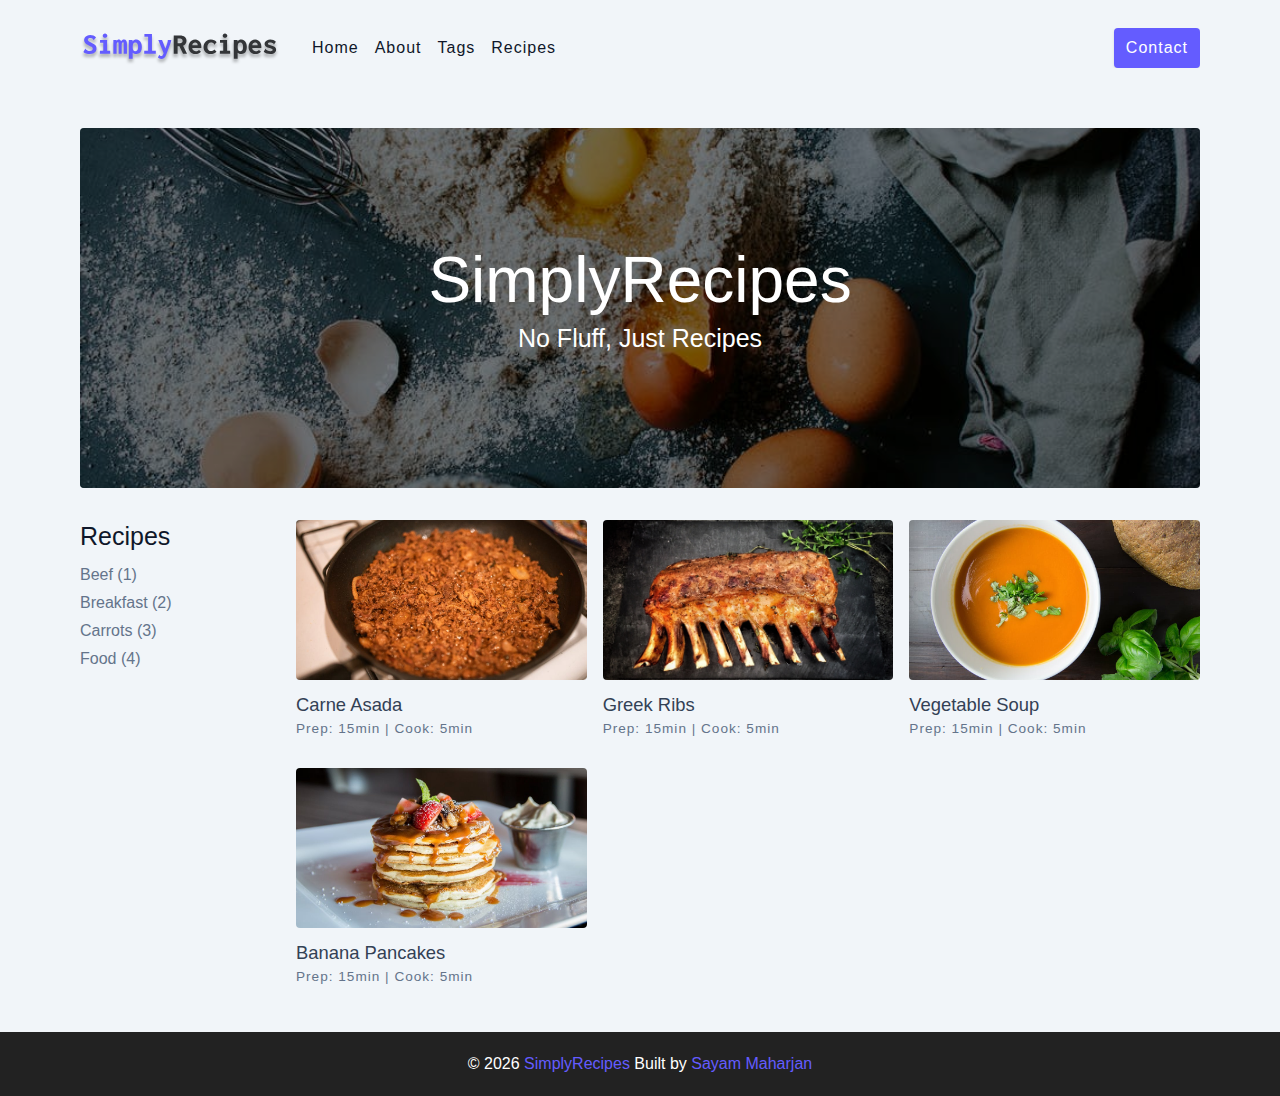
<file: index.html>
<!DOCTYPE html>
<html lang="en">
  <head>
    <meta charset="UTF-8" />
    <meta http-equiv="X-UA-Compatible" content="IE=edge" />
    <meta name="viewport" content="width=device-width, initial-scale=1.0" />
    <title>Simply Recipes || Starter</title>
    <!-- favicon -->
    <link rel="shortcut icon" href="./assets/favicon.ico" type="image/x-icon" />
    <!-- normalize -->
    <link rel="stylesheet" href="./css/normalize.css" />
    <!-- font-awesome -->
    <link
      rel="stylesheet"
      href="https://cdnjs.cloudflare.com/ajax/libs/font-awesome/5.14.0/css/all.min.css"
    />
    <!-- main css -->
    <link rel="stylesheet" href="./css/main.css" />
  </head>
  <body>
    <!-- navbar -->
    <nav class="navbar">
      <div class="nav-center">
        <!-- nav header -->
        <div class="nav-header">
          <a href="index.html" class="nav-logo">
            <img src="./images/logo.svg" alt="Simply Recipes logo" />
          </a>
          <button type="button" class="btn nav-btn">
            <i class="fas fa-align-justify"></i>
          </button>
        </div>
        <!-- end of nav header -->
        <!-- nav links -->
        <div class="nav-links">
          <a href="index.html" class="nav-link">Home</a>
          <a href="about.html" class="nav-link">About</a>
          <a href="tags.html" class="nav-link">Tags</a>
          <a href="recipes.html" class="nav-link">Recipes</a>
          <div class="nav-link contact-link">
            <a href="contact.html" class="btn">Contact</a>
          </div>
        </div>
        <!-- ene of nav links -->
      </div>
    </nav>
    <!-- end of navbar -->
    <!-- main -->
    <main class="page">
      <!-- header -->
      <header class="hero">
        <div class="hero-container">
          <div class="hero-text">
            <h1>SimplyRecipes</h1>
            <h4>No fluff, just recipes</h4>
          </div>
        </div>
      </header>
      <!-- end of header -->
      <!-- recipes container -->
      <section class="recipes-container">
        <!-- tags container -->
        <div class="tags-container">
          <h4>Recipes</h4>
          <div class="tags-list">
            <a href="tag-template.html">Beef (1)</a>
            <a href="tag-template.html">Breakfast (2)</a>
            <a href="tag-template.html">Carrots (3)</a>
            <a href="tag-template.html">Food (4)</a>
          </div>
        </div>
        <!-- end of tags container -->
        <!-- recipes card -->
        <div class="recipes-card">
          <!-- single recipe -->
          <a href="single-recipe.html" class="recipe">
            <img
              src="./images/items/item-1.jpeg"
              alt="Carne asada"
              class="img recipe-img"
            />
            <h5>Carne asada</h5>
            <p>Prep: 15min | Cook: 5min</p>
          </a>
          <!-- end of single recipe -->
          <!-- single recipe -->
          <a href="single-recipe.html" class="recipe">
            <img
              src="./images/items/item-2.jpeg"
              alt="Greek ribs"
              class="img recipe-img"
            />
            <h5>Greek ribs</h5>
            <p>Prep: 15min | Cook: 5min</p>
          </a>
          <!-- end of single recipe -->
          <!-- single recipe -->
          <a href="single-recipe.html" class="recipe">
            <img
              src="./images/items/item-3.jpeg"
              alt="Vegetable soup"
              class="img recipe-img"
            />
            <h5>Vegetable soup</h5>
            <p>Prep: 15min | Cook: 5min</p>
          </a>
          <!-- end of single recipe -->
          <!-- single recipe -->
          <a href="single-recipe.html" class="recipe">
            <img
              src="./images/items/item-4.jpeg"
              alt="Banana pancakes"
              class="img recipe-img"
            />
            <h5>Banana pancakes</h5>
            <p>Prep: 15min | Cook: 5min</p>
          </a>
          <!-- end of single recipe -->
        </div>
        <!-- end of recipes card -->
      </section>
      <!-- end of recipes container -->
    </main>
    <!-- end of main -->
    <!-- footer -->
    <footer class="page-footer">
      <p>
        &copy; <span id="date">2024</span>
        <span class="footer-logo">SimplyRecipes</span>
        Built by <a href="#">Sayam Maharjan</a>
      </p>
    </footer>
    <!-- end of footer -->
    <!-- javascript -->
    <script>
      // navbar toggle
      const navBtn = document.querySelector(".nav-btn");
      const navLinks = document.querySelector(".nav-links");

      navBtn.addEventListener("click", () => {
        navLinks.classList.toggle("show-links");
      });
      // end of navbar toggle

      // copyright date
      const date = document.getElementById("date");
      date.textContent = new Date().getFullYear();
      // end of copyright date
    </script>
    <!-- end of javascript -->
  </body>
</html>
</file>
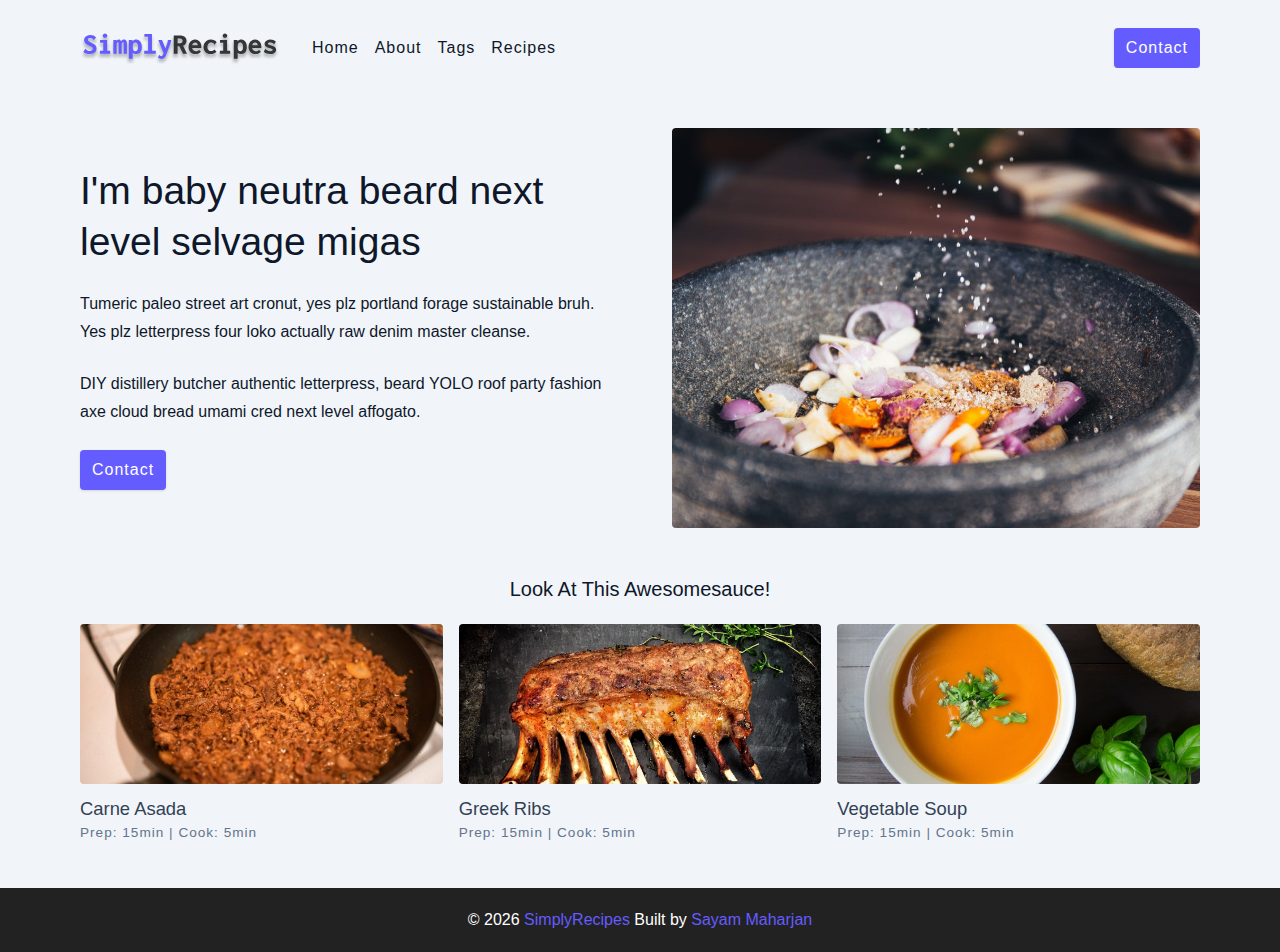
<file: about.html>
<!DOCTYPE html>
<html lang="en">
  <head>
    <meta charset="UTF-8" />
    <meta http-equiv="X-UA-Compatible" content="IE=edge" />
    <meta name="viewport" content="width=device-width, initial-scale=1.0" />
    <title>Simply Recipes || About</title>
    <!-- favicon -->
    <link rel="shortcut icon" href="./assets/favicon.ico" type="image/x-icon" />
    <!-- normalize -->
    <link rel="stylesheet" href="./css/normalize.css" />
    <!-- font-awesome -->
    <link
      rel="stylesheet"
      href="https://cdnjs.cloudflare.com/ajax/libs/font-awesome/5.14.0/css/all.min.css"
    />
    <!-- main css -->
    <link rel="stylesheet" href="./css/main.css" />
  </head>
  <body>
    <!-- navbar -->
    <nav class="navbar">
      <div class="nav-center">
        <!-- nav header -->
        <div class="nav-header">
          <a href="index.html" class="nav-logo">
            <img src="./images/logo.svg" alt="Simply Recipes logo" />
          </a>
          <button type="button" class="btn nav-btn">
            <i class="fas fa-align-justify"></i>
          </button>
        </div>
        <!-- end of nav header -->
        <!-- nav links -->
        <div class="nav-links">
          <a href="index.html" class="nav-link">Home</a>
          <a href="about.html" class="nav-link">About</a>
          <a href="tags.html" class="nav-link">Tags</a>
          <a href="recipes.html" class="nav-link">Recipes</a>
          <div class="nav-link contact-link">
            <a href="contact.html" class="btn">Contact</a>
          </div>
        </div>
        <!-- ene of nav links -->
      </div>
    </nav>
    <!-- end of navbar -->
    <!-- main -->
    <main class="page">
      <section class="about-page">
        <article>
          <h2>I'm baby neutra beard next level selvage migas</h2>
          <p>
            Tumeric paleo street art cronut, yes plz portland forage sustainable
            bruh. Yes plz letterpress four loko actually raw denim master
            cleanse.
          </p>
          <p>
            DIY distillery butcher authentic letterpress, beard YOLO roof party
            fashion axe cloud bread umami cred next level affogato.
          </p>
          <a href="contact.html" class="btn">Contact</a>
        </article>
        <img
          src="./images/about.jpeg"
          alt="A hand sprinkling salt over food"
          class="img about-img"
        />
      </section>
      <section class="featured-recipes">
        <h5 class="featured-title">Look at this awesomesauce!</h5>
        <!-- recipes card -->
        <div class="recipes-card">
          <!-- single recipe -->
          <a href="single-recipe.html" class="recipe">
            <img
              src="./images/items/item-1.jpeg"
              alt="Carne asada"
              class="img recipe-img"
            />
            <h5>Carne asada</h5>
            <p>Prep: 15min | Cook: 5min</p>
          </a>
          <!-- end of single recipe -->
          <!-- single recipe -->
          <a href="single-recipe.html" class="recipe">
            <img
              src="./images/items/item-2.jpeg"
              alt="Greek ribs"
              class="img recipe-img"
            />
            <h5>Greek ribs</h5>
            <p>Prep: 15min | Cook: 5min</p>
          </a>
          <!-- end of single recipe -->
          <!-- single recipe -->
          <a href="single-recipe.html" class="recipe">
            <img
              src="./images/items/item-3.jpeg"
              alt="Vegetable soup"
              class="img recipe-img"
            />
            <h5>Vegetable soup</h5>
            <p>Prep: 15min | Cook: 5min</p>
          </a>
          <!-- end of single recipe -->
        </div>
        <!-- end of recipes card -->
      </section>
    </main>
    <!-- end of main -->
    <!-- footer -->
    <footer class="page-footer">
      <p>
        &copy; <span id="date">2024</span>
        <span class="footer-logo">SimplyRecipes</span>
        Built by <a href="#">Sayam Maharjan</a>
      </p>
    </footer>
    <!-- end of footer -->
    <!-- javascript -->
    <script>
      // navbar toggle
      const navBtn = document.querySelector(".nav-btn");
      const navLinks = document.querySelector(".nav-links");

      navBtn.addEventListener("click", () => {
        navLinks.classList.toggle("show-links");
      });
      // end of navbar toggle

      // copyright date
      const date = document.getElementById("date");
      date.textContent = new Date().getFullYear();
      // end of copyright date
    </script>
    <!-- end of javascript -->
  </body>
</html>
</file>
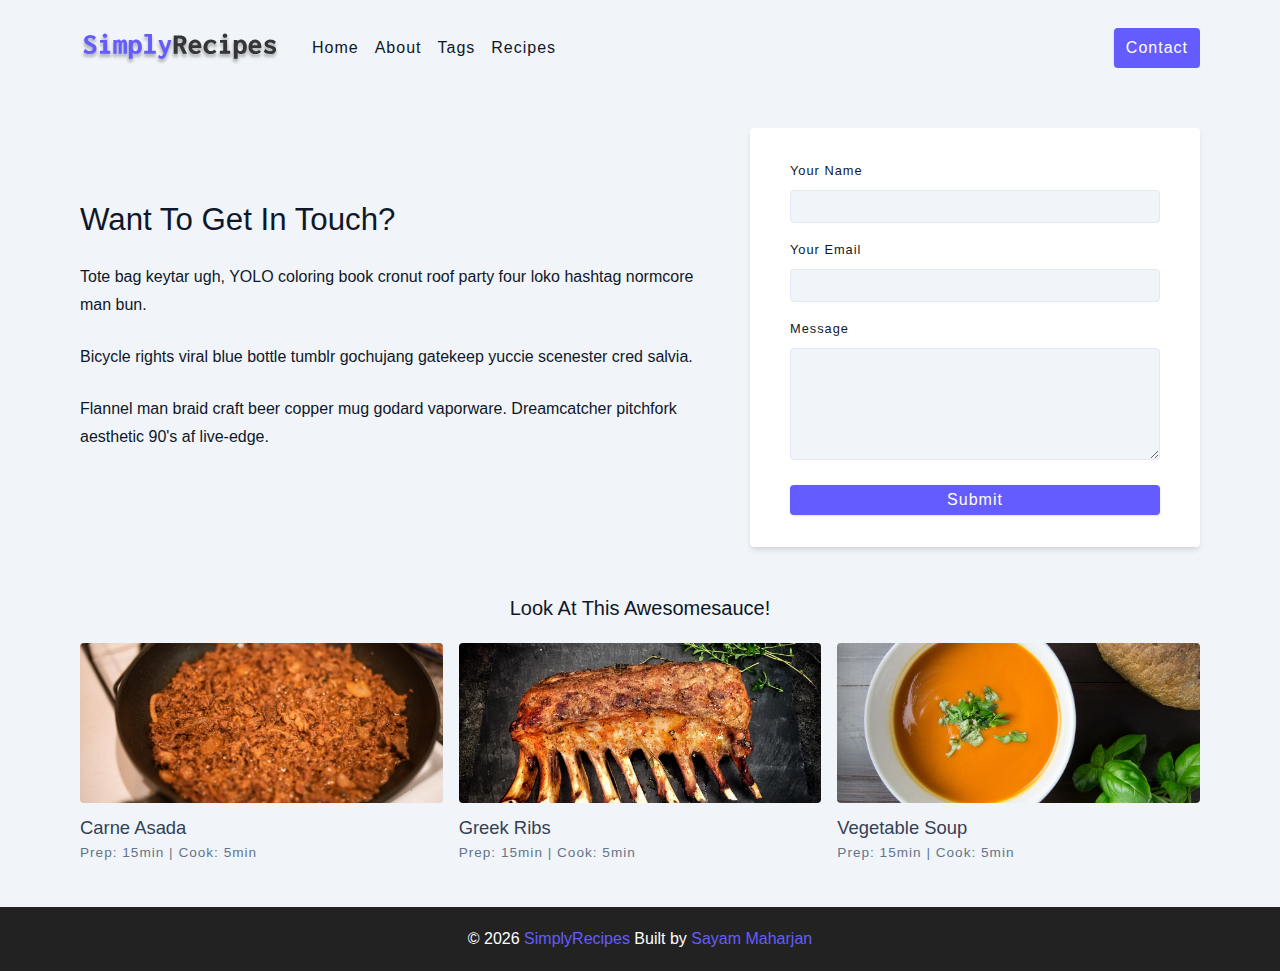
<file: contact.html>
<!DOCTYPE html>
<html lang="en">
  <head>
    <meta charset="UTF-8" />
    <meta http-equiv="X-UA-Compatible" content="IE=edge" />
    <meta name="viewport" content="width=device-width, initial-scale=1.0" />
    <title>Simply Recipes || Contact</title>
    <!-- favicon -->
    <link rel="shortcut icon" href="./assets/favicon.ico" type="image/x-icon" />
    <!-- normalize -->
    <link rel="stylesheet" href="./css/normalize.css" />
    <!-- font-awesome -->
    <link
      rel="stylesheet"
      href="https://cdnjs.cloudflare.com/ajax/libs/font-awesome/5.14.0/css/all.min.css"
    />
    <!-- main css -->
    <link rel="stylesheet" href="./css/main.css" />
  </head>
  <body>
    <!-- navbar -->
    <nav class="navbar">
      <div class="nav-center">
        <!-- nav header -->
        <div class="nav-header">
          <a href="index.html" class="nav-logo">
            <img src="./images/logo.svg" alt="Simply Recipes logo" />
          </a>
          <button type="button" class="btn nav-btn">
            <i class="fas fa-align-justify"></i>
          </button>
        </div>
        <!-- end of nav header -->
        <!-- nav links -->
        <div class="nav-links">
          <a href="index.html" class="nav-link">Home</a>
          <a href="about.html" class="nav-link">About</a>
          <a href="tags.html" class="nav-link">Tags</a>
          <a href="recipes.html" class="nav-link">Recipes</a>
          <div class="nav-link contact-link">
            <a href="contact.html" class="btn">Contact</a>
          </div>
        </div>
        <!-- ene of nav links -->
      </div>
    </nav>
    <!-- end of navbar -->
    <!-- main -->
    <main class="page">
      <section class="contact-container">
        <article class="contact-info">
          <h3>Want to get in touch?</h3>
          <p>
            Tote bag keytar ugh, YOLO coloring book cronut roof party four loko
            hashtag normcore man bun.
          </p>
          <p>
            Bicycle rights viral blue bottle tumblr gochujang gatekeep yuccie
            scenester cred salvia.
          </p>
          <p>
            Flannel man braid craft beer copper mug godard vaporware.
            Dreamcatcher pitchfork aesthetic 90's af live-edge.
          </p>
        </article>
        <article>
          <form class="form contact-form">
            <!-- single form row -->
            <div class="form-row">
              <label for="name" class="form-label">Your name</label>
              <input type="text" name="name" id="name" class="form-input" />
            </div>
            <!-- end of single form row -->
            <!-- single form row -->
            <div class="form-row">
              <label for="email" class="form-label">Your email</label>
              <input type="email" name="email" id="email" class="form-input" />
            </div>
            <!-- end of single form row -->
            <!-- single form row -->
            <div class="form-row">
              <label for="message" class="form-label">Message</label>
              <textarea
                name="message"
                id="message"
                class="form-textarea"
              ></textarea>
            </div>
            <!-- end of single form row -->
            <button type="submit" class="btn btn-form">Submit</button>
          </form>
        </article>
      </section>
      <section class="featured-recipes">
        <h5 class="featured-title">Look at this awesomesauce!</h5>
        <!-- recipes card -->
        <div class="recipes-card">
          <!-- single recipe -->
          <a href="single-recipe.html" class="recipe">
            <img
              src="./images/items/item-1.jpeg"
              alt="Carne asada"
              class="img recipe-img"
            />
            <h5>Carne asada</h5>
            <p>Prep: 15min | Cook: 5min</p>
          </a>
          <!-- end of single recipe -->
          <!-- single recipe -->
          <a href="single-recipe.html" class="recipe">
            <img
              src="./images/items/item-2.jpeg"
              alt="Greek ribs"
              class="img recipe-img"
            />
            <h5>Greek ribs</h5>
            <p>Prep: 15min | Cook: 5min</p>
          </a>
          <!-- end of single recipe -->
          <!-- single recipe -->
          <a href="single-recipe.html" class="recipe">
            <img
              src="./images/items/item-3.jpeg"
              alt="Vegetable soup"
              class="img recipe-img"
            />
            <h5>Vegetable soup</h5>
            <p>Prep: 15min | Cook: 5min</p>
          </a>
          <!-- end of single recipe -->
        </div>
        <!-- end of recipes card -->
      </section>
    </main>
    <!-- end of main -->
    <!-- footer -->
    <footer class="page-footer">
      <p>
        &copy; <span id="date">2024</span>
        <span class="footer-logo">SimplyRecipes</span>
        Built by <a href="#">Sayam Maharjan</a>
      </p>
    </footer>
    <!-- end of footer -->
    <!-- javascript -->
    <script>
      // navbar toggle
      const navBtn = document.querySelector(".nav-btn");
      const navLinks = document.querySelector(".nav-links");

      navBtn.addEventListener("click", () => {
        navLinks.classList.toggle("show-links");
      });
      // end of navbar toggle

      // copyright date
      const date = document.getElementById("date");
      date.textContent = new Date().getFullYear();
      // end of copyright date
    </script>
    <!-- end of javascript -->
  </body>
</html>
</file>
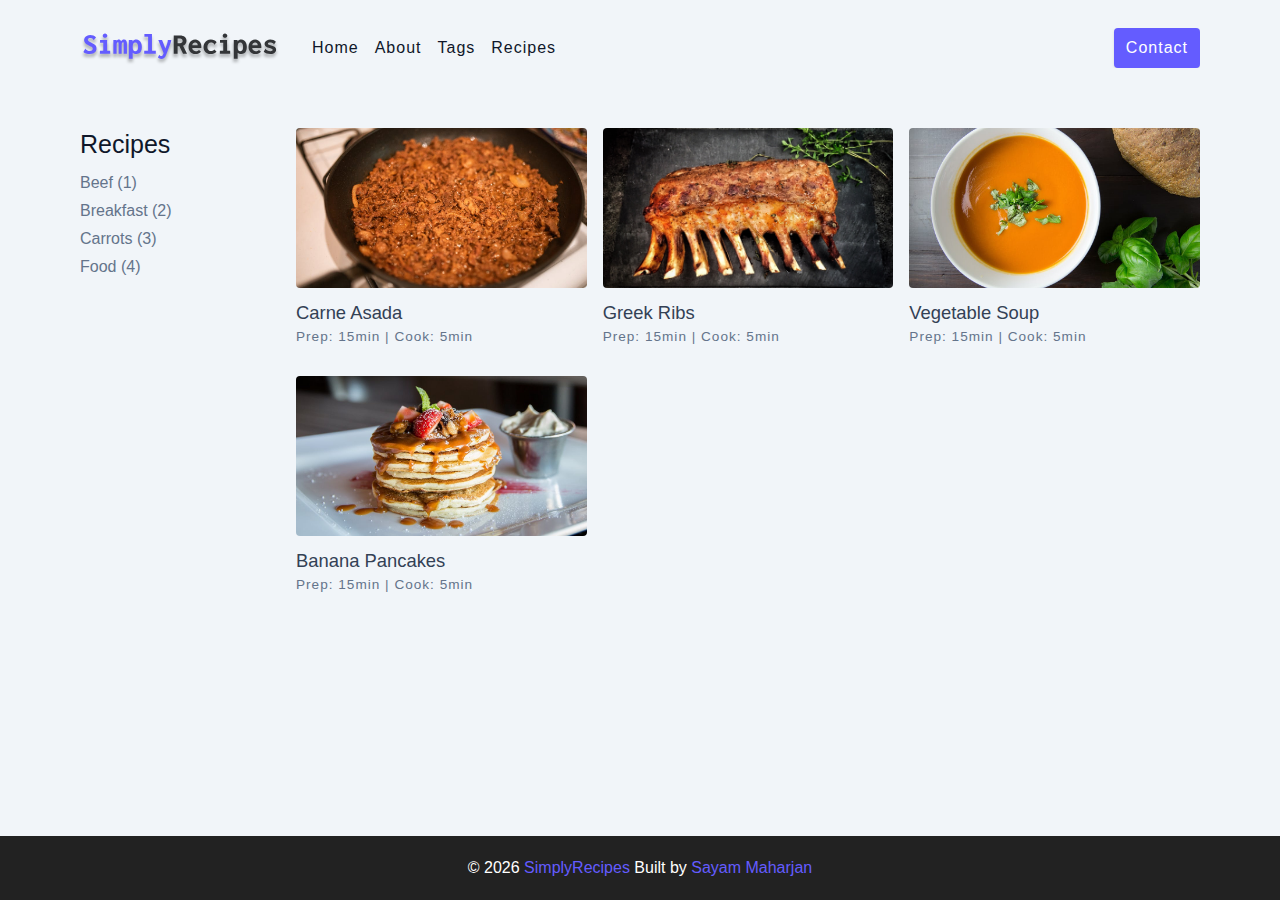
<file: recipes.html>
<!DOCTYPE html>
<html lang="en">
  <head>
    <meta charset="UTF-8" />
    <meta http-equiv="X-UA-Compatible" content="IE=edge" />
    <meta name="viewport" content="width=device-width, initial-scale=1.0" />
    <title>Simply Recipes || Recipes</title>
    <!-- favicon -->
    <link rel="shortcut icon" href="./assets/favicon.ico" type="image/x-icon" />
    <!-- normalize -->
    <link rel="stylesheet" href="./css/normalize.css" />
    <!-- font-awesome -->
    <link
      rel="stylesheet"
      href="https://cdnjs.cloudflare.com/ajax/libs/font-awesome/5.14.0/css/all.min.css"
    />
    <!-- main css -->
    <link rel="stylesheet" href="./css/main.css" />
  </head>
  <body>
    <!-- navbar -->
    <nav class="navbar">
      <div class="nav-center">
        <!-- nav header -->
        <div class="nav-header">
          <a href="index.html" class="nav-logo">
            <img src="./images/logo.svg" alt="Simply Recipes logo" />
          </a>
          <button type="button" class="btn nav-btn">
            <i class="fas fa-align-justify"></i>
          </button>
        </div>
        <!-- end of nav header -->
        <!-- nav links -->
        <div class="nav-links">
          <a href="index.html" class="nav-link">Home</a>
          <a href="about.html" class="nav-link">About</a>
          <a href="tags.html" class="nav-link">Tags</a>
          <a href="recipes.html" class="nav-link">Recipes</a>
          <div class="nav-link contact-link">
            <a href="contact.html" class="btn">Contact</a>
          </div>
        </div>
        <!-- ene of nav links -->
      </div>
    </nav>
    <!-- end of navbar -->
    <!-- main -->
    <main class="page">
      <section class="recipes-container">
        <!-- tags container -->
        <div class="tags-container">
          <h4>Recipes</h4>
          <div class="tags-list">
            <a href="tag-template.html">Beef (1)</a>
            <a href="tag-template.html">Breakfast (2)</a>
            <a href="tag-template.html">Carrots (3)</a>
            <a href="tag-template.html">Food (4)</a>
          </div>
        </div>
        <!-- end of tags container -->
        <!-- recipes card -->
        <div class="recipes-card">
          <!-- single recipe -->
          <a href="single-recipe.html" class="recipe">
            <img
              src="./images/items/item-1.jpeg"
              alt="Carne asada"
              class="img recipe-img"
            />
            <h5>Carne asada</h5>
            <p>Prep: 15min | Cook: 5min</p>
          </a>
          <!-- end of single recipe -->
          <!-- single recipe -->
          <a href="single-recipe.html" class="recipe">
            <img
              src="./images/items/item-2.jpeg"
              alt="Greek ribs"
              class="img recipe-img"
            />
            <h5>Greek ribs</h5>
            <p>Prep: 15min | Cook: 5min</p>
          </a>
          <!-- end of single recipe -->
          <!-- single recipe -->
          <a href="single-recipe.html" class="recipe">
            <img
              src="./images/items/item-3.jpeg"
              alt="Vegetable soup"
              class="img recipe-img"
            />
            <h5>Vegetable soup</h5>
            <p>Prep: 15min | Cook: 5min</p>
          </a>
          <!-- end of single recipe -->
          <!-- single recipe -->
          <a href="single-recipe.html" class="recipe">
            <img
              src="./images/items/item-4.jpeg"
              alt="Banana pancakes"
              class="img recipe-img"
            />
            <h5>Banana pancakes</h5>
            <p>Prep: 15min | Cook: 5min</p>
          </a>
          <!-- end of single recipe -->
        </div>
        <!-- end of recipes card -->
      </section>
      <!-- end of recipes container -->
    </main>
    <!-- end of main -->
    <!-- footer -->
    <footer class="page-footer">
      <p>
        &copy; <span id="date">2024</span>
        <span class="footer-logo">SimplyRecipes</span>
        Built by <a href="#">Sayam Maharjan</a>
      </p>
    </footer>
    <!-- end of footer -->
    <!-- javascript -->
    <script>
      // navbar toggle
      const navBtn = document.querySelector(".nav-btn");
      const navLinks = document.querySelector(".nav-links");

      navBtn.addEventListener("click", () => {
        navLinks.classList.toggle("show-links");
      });
      // end of navbar toggle

      // copyright date
      const date = document.getElementById("date");
      date.textContent = new Date().getFullYear();
      // end of copyright date
    </script>
    <!-- end of javascript -->
  </body>
</html>
</file>
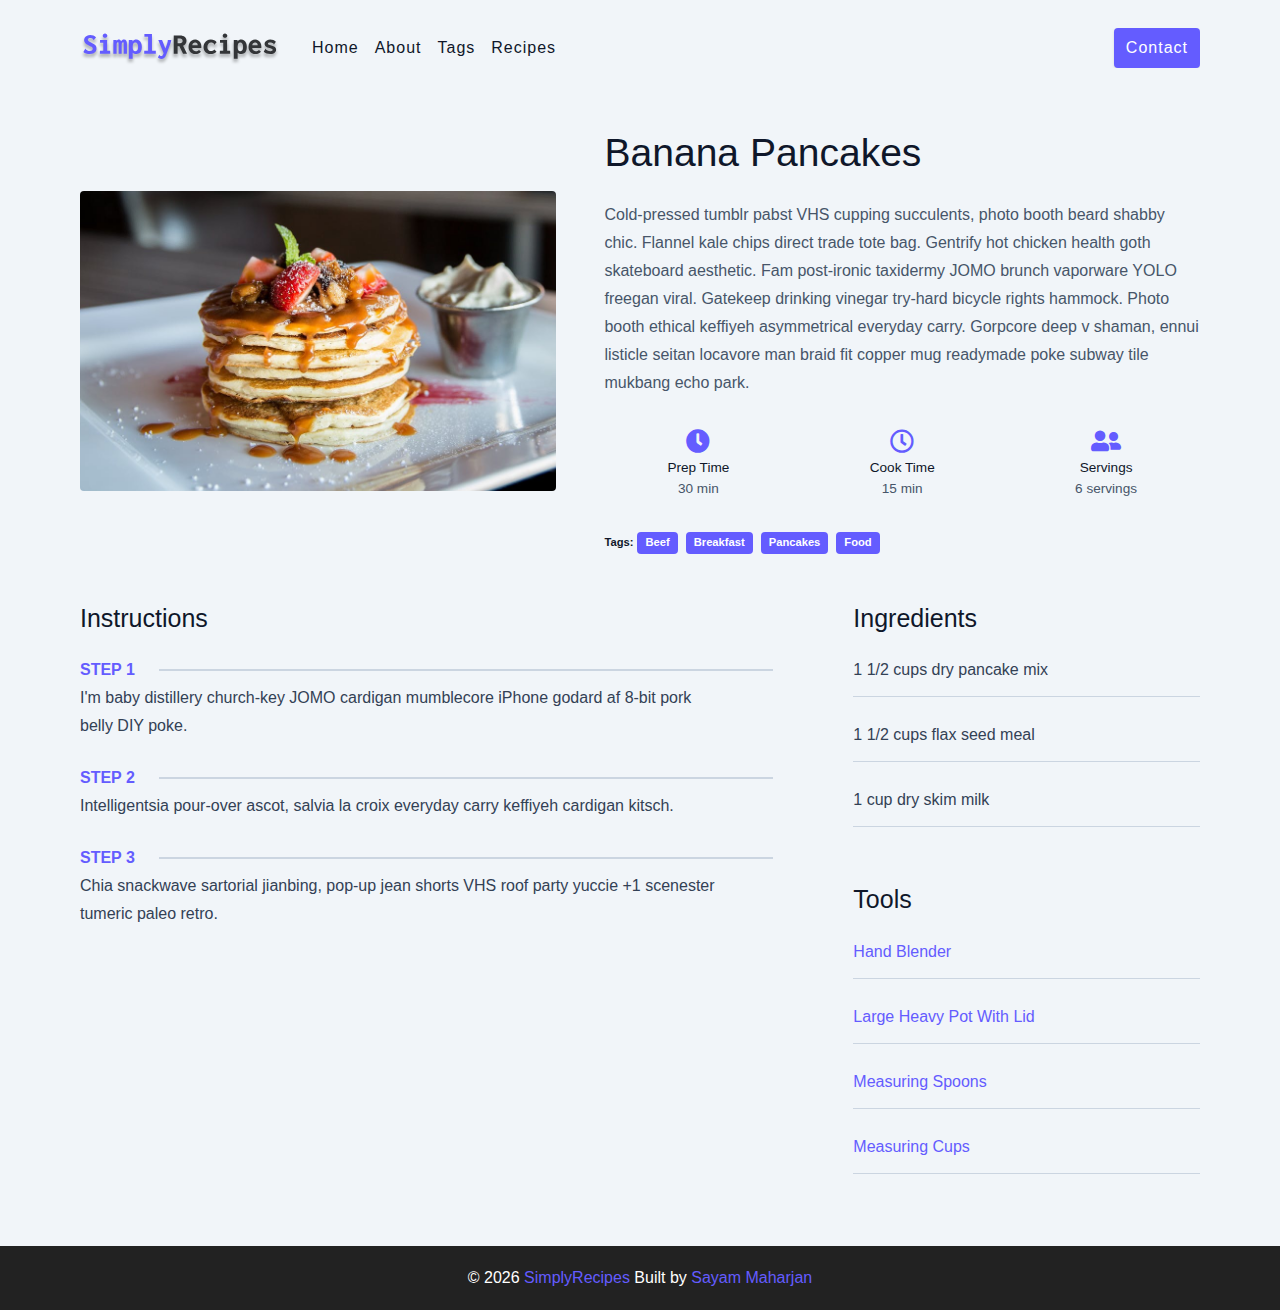
<file: single-recipe.html>
<!DOCTYPE html>
<html lang="en">
  <head>
    <meta charset="UTF-8" />
    <meta http-equiv="X-UA-Compatible" content="IE=edge" />
    <meta name="viewport" content="width=device-width, initial-scale=1.0" />
    <title>Simply Recipes || Banana Pancakes</title>
    <!-- favicon -->
    <link rel="shortcut icon" href="./assets/favicon.ico" type="image/x-icon" />
    <!-- normalize -->
    <link rel="stylesheet" href="./css/normalize.css" />
    <!-- font-awesome -->
    <link
      rel="stylesheet"
      href="https://cdnjs.cloudflare.com/ajax/libs/font-awesome/5.14.0/css/all.min.css"
    />
    <!-- main css -->
    <link rel="stylesheet" href="./css/main.css" />
  </head>
  <body>
    <!-- navbar -->
    <nav class="navbar">
      <div class="nav-center">
        <!-- nav header -->
        <div class="nav-header">
          <a href="index.html" class="nav-logo">
            <img src="./images/logo.svg" alt="Simply Recipes logo" />
          </a>
          <button type="button" class="btn nav-btn">
            <i class="fas fa-align-justify"></i>
          </button>
        </div>
        <!-- end of nav header -->
        <!-- nav links -->
        <div class="nav-links">
          <a href="index.html" class="nav-link">Home</a>
          <a href="about.html" class="nav-link">About</a>
          <a href="tags.html" class="nav-link">Tags</a>
          <a href="recipes.html" class="nav-link">Recipes</a>
          <div class="nav-link contact-link">
            <a href="contact.html" class="btn">Contact</a>
          </div>
        </div>
        <!-- ene of nav links -->
      </div>
    </nav>
    <!-- end of navbar -->
    <!-- main -->
    <main class="page">
      <div class="recipe-page">
        <!-- recipe hero -->
        <section class="recipe-hero">
          <img
            src="./images/items/item-4.jpeg"
            alt="Banana pancakes"
            class="img recipe-hero-img"
          />
          <article class="recipe-info">
            <h2>Banana Pancakes</h2>
            <p>
              Cold-pressed tumblr pabst VHS cupping succulents, photo booth
              beard shabby chic. Flannel kale chips direct trade tote bag.
              Gentrify hot chicken health goth skateboard aesthetic. Fam
              post-ironic taxidermy JOMO brunch vaporware YOLO freegan viral.
              Gatekeep drinking vinegar try-hard bicycle rights hammock. Photo
              booth ethical keffiyeh asymmetrical everyday carry. Gorpcore deep
              v shaman, ennui listicle seitan locavore man braid fit copper mug
              readymade poke subway tile mukbang echo park.
            </p>
            <!-- recipe icons -->
            <div class="recipe-icons">
              <!-- single recipe icon -->
              <article>
                <i class="fas fa-clock"></i>
                <h5>Prep time</h5>
                <p>30 min</p>
              </article>
              <!-- end of single recipe icon -->
              <!-- single recipe icon -->
              <article>
                <i class="far fa-clock"></i>
                <h5>Cook time</h5>
                <p>15 min</p>
              </article>
              <!-- end of single recipe icon -->
              <!-- single recipe icon -->
              <article>
                <i class="fas fa-user-friends"></i>
                <h5>Servings</h5>
                <p>6 servings</p>
              </article>
              <!-- end of single recipe icon -->
            </div>
            <!-- end of recipe icons -->
            <!-- recipe tags -->
            <div class="recipe-tags">
              Tags: <a href="tag-template.html">Beef</a>
              <a href="tag-template.html">Breakfast</a>
              <a href="tag-template.html">Pancakes</a>
              <a href="tag-template.html">Food</a>
            </div>
            <!-- end of recipe tags -->
          </article>
        </section>
        <!-- end of recipe hero -->
        <!-- recipe content -->
        <section class="recipe-content">
          <article>
            <h4>Instructions</h4>
            <!-- single instruction -->
            <div class="single-instruction">
              <header>
                <p>Step 1</p>
                <div></div>
              </header>
              <p>
                I'm baby distillery church-key JOMO cardigan mumblecore iPhone
                godard af 8-bit pork belly DIY poke.
              </p>
            </div>
            <!-- end of single instruction -->
            <!-- single instruction -->
            <div class="single-instruction">
              <header>
                <p>Step 2</p>
                <div></div>
              </header>
              <p>
                Intelligentsia pour-over ascot, salvia la croix everyday carry
                keffiyeh cardigan kitsch.
              </p>
            </div>
            <!-- end of single instruction -->
            <!-- single instruction -->
            <div class="single-instruction">
              <header>
                <p>Step 3</p>
                <div></div>
              </header>
              <p>
                Chia snackwave sartorial jianbing, pop-up jean shorts VHS roof
                party yuccie +1 scenester tumeric paleo retro.
              </p>
            </div>
            <!-- end of single instruction -->
          </article>
          <article class="second-column">
            <!-- ingredients -->
            <div>
              <h4>Ingredients</h4>
              <p class="single-ingredient">1 1/2 cups dry pancake mix</p>
              <p class="single-ingredient">1 1/2 cups flax seed meal</p>
              <p class="single-ingredient">1 cup dry skim milk</p>
            </div>
            <!-- end of ingredients -->
            <!-- tools -->
            <div>
              <h4>Tools</h4>
              <p class="single-tool">Hand blender</p>
              <p class="single-tool">Large heavy pot with lid</p>
              <p class="single-tool">Measuring spoons</p>
              <p class="single-tool">Measuring cups</p>
            </div>
            <!-- end of ingredients -->
          </article>
        </section>
        <!-- end of recipe content -->
      </div>
    </main>
    <!-- end of main -->
    <!-- footer -->
    <footer class="page-footer">
      <p>
        &copy; <span id="date">2024</span>
        <span class="footer-logo">SimplyRecipes</span>
        Built by <a href="#">Sayam Maharjan</a>
      </p>
    </footer>
    <!-- end of footer -->
    <!-- javascript -->
    <script>
      // navbar toggle
      const navBtn = document.querySelector(".nav-btn");
      const navLinks = document.querySelector(".nav-links");

      navBtn.addEventListener("click", () => {
        navLinks.classList.toggle("show-links");
      });
      // end of navbar toggle

      // copyright date
      const date = document.getElementById("date");
      date.textContent = new Date().getFullYear();
      // end of copyright date
    </script>
    <!-- end of javascript -->
  </body>
</html>
</file>
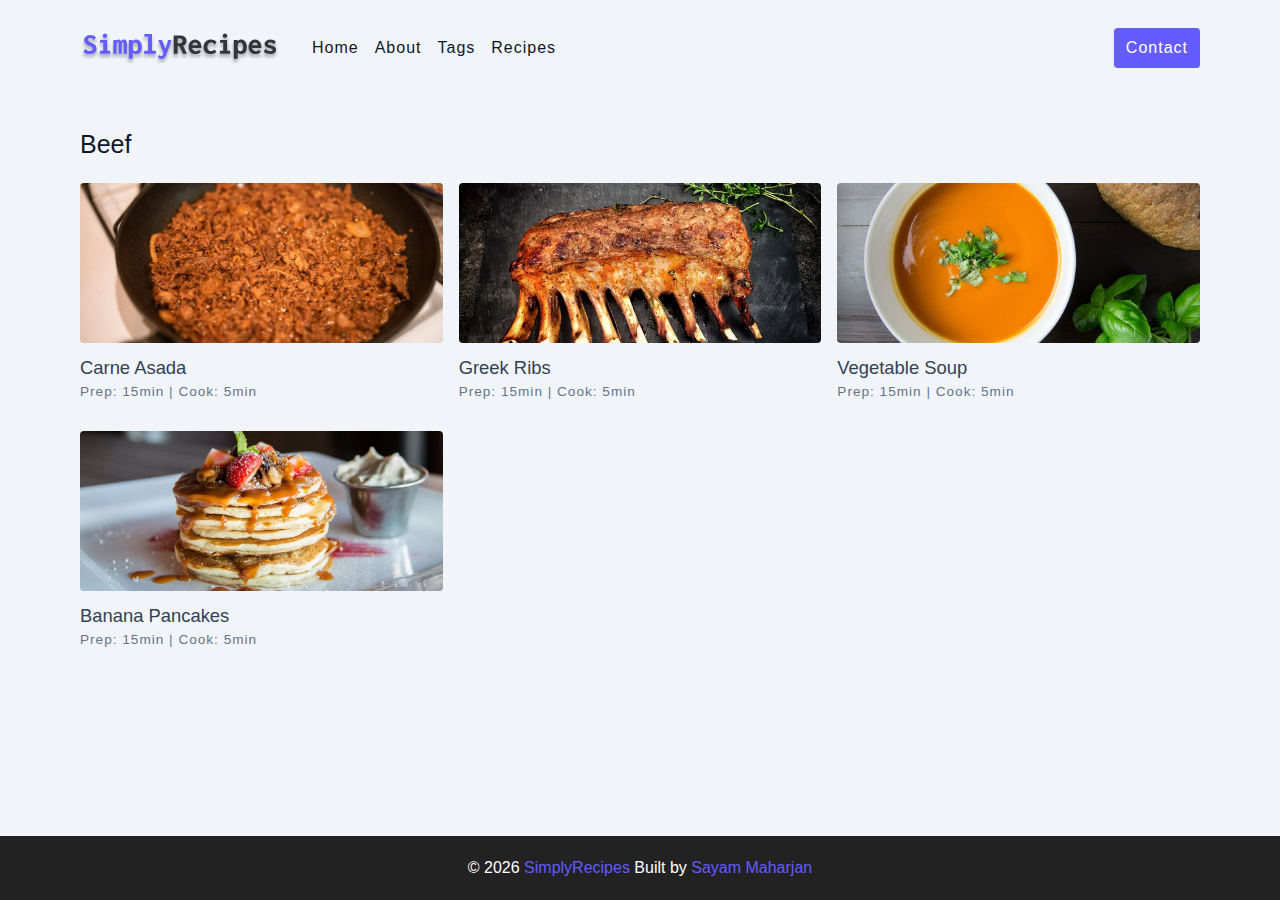
<file: tag-template.html>
<!DOCTYPE html>
<html lang="en">
  <head>
    <meta charset="UTF-8" />
    <meta http-equiv="X-UA-Compatible" content="IE=edge" />
    <meta name="viewport" content="width=device-width, initial-scale=1.0" />
    <title>Simply Recipes || Category</title>
    <!-- favicon -->
    <link rel="shortcut icon" href="./assets/favicon.ico" type="image/x-icon" />
    <!-- normalize -->
    <link rel="stylesheet" href="./css/normalize.css" />
    <!-- font-awesome -->
    <link
      rel="stylesheet"
      href="https://cdnjs.cloudflare.com/ajax/libs/font-awesome/5.14.0/css/all.min.css"
    />
    <!-- main css -->
    <link rel="stylesheet" href="./css/main.css" />
  </head>
  <body>
    <!-- navbar -->
    <nav class="navbar">
      <div class="nav-center">
        <!-- nav header -->
        <div class="nav-header">
          <a href="index.html" class="nav-logo">
            <img src="./images/logo.svg" alt="Simply Recipes logo" />
          </a>
          <button type="button" class="btn nav-btn">
            <i class="fas fa-align-justify"></i>
          </button>
        </div>
        <!-- end of nav header -->
        <!-- nav links -->
        <div class="nav-links">
          <a href="index.html" class="nav-link">Home</a>
          <a href="about.html" class="nav-link">About</a>
          <a href="tags.html" class="nav-link">Tags</a>
          <a href="recipes.html" class="nav-link">Recipes</a>
          <div class="nav-link contact-link">
            <a href="contact.html" class="btn">Contact</a>
          </div>
        </div>
        <!-- ene of nav links -->
      </div>
    </nav>
    <!-- end of navbar -->
    <!-- main -->
    <main class="page">
      <div>
        <h4>Beef</h4>
        <!-- recipes card -->
        <div class="recipes-card">
          <!-- single recipe -->
          <a href="single-recipe.html" class="recipe">
            <img
              src="./images/items/item-1.jpeg"
              alt="Carne asada"
              class="img recipe-img"
            />
            <h5>Carne asada</h5>
            <p>Prep: 15min | Cook: 5min</p>
          </a>
          <!-- end of single recipe -->
          <!-- single recipe -->
          <a href="single-recipe.html" class="recipe">
            <img
              src="./images/items/item-2.jpeg"
              alt="Greek ribs"
              class="img recipe-img"
            />
            <h5>Greek ribs</h5>
            <p>Prep: 15min | Cook: 5min</p>
          </a>
          <!-- end of single recipe -->
          <!-- single recipe -->
          <a href="single-recipe.html" class="recipe">
            <img
              src="./images/items/item-3.jpeg"
              alt="Vegetable soup"
              class="img recipe-img"
            />
            <h5>Vegetable soup</h5>
            <p>Prep: 15min | Cook: 5min</p>
          </a>
          <!-- end of single recipe -->
          <!-- single recipe -->
          <a href="single-recipe.html" class="recipe">
            <img
              src="./images/items/item-4.jpeg"
              alt="Banana pancakes"
              class="img recipe-img"
            />
            <h5>Banana pancakes</h5>
            <p>Prep: 15min | Cook: 5min</p>
          </a>
          <!-- end of single recipe -->
        </div>
        <!-- end of recipes card -->
      </div>
    </main>
    <!-- end of main -->
    <!-- footer -->
    <footer class="page-footer">
      <p>
        &copy; <span id="date">2024</span>
        <span class="footer-logo">SimplyRecipes</span>
        Built by <a href="#">Sayam Maharjan</a>
      </p>
    </footer>
    <!-- end of footer -->
    <!-- javascript -->
    <script>
      // navbar toggle
      const navBtn = document.querySelector(".nav-btn");
      const navLinks = document.querySelector(".nav-links");

      navBtn.addEventListener("click", () => {
        navLinks.classList.toggle("show-links");
      });
      // end of navbar toggle

      // copyright date
      const date = document.getElementById("date");
      date.textContent = new Date().getFullYear();
      // end of copyright date
    </script>
    <!-- end of javascript -->
  </body>
</html>
</file>
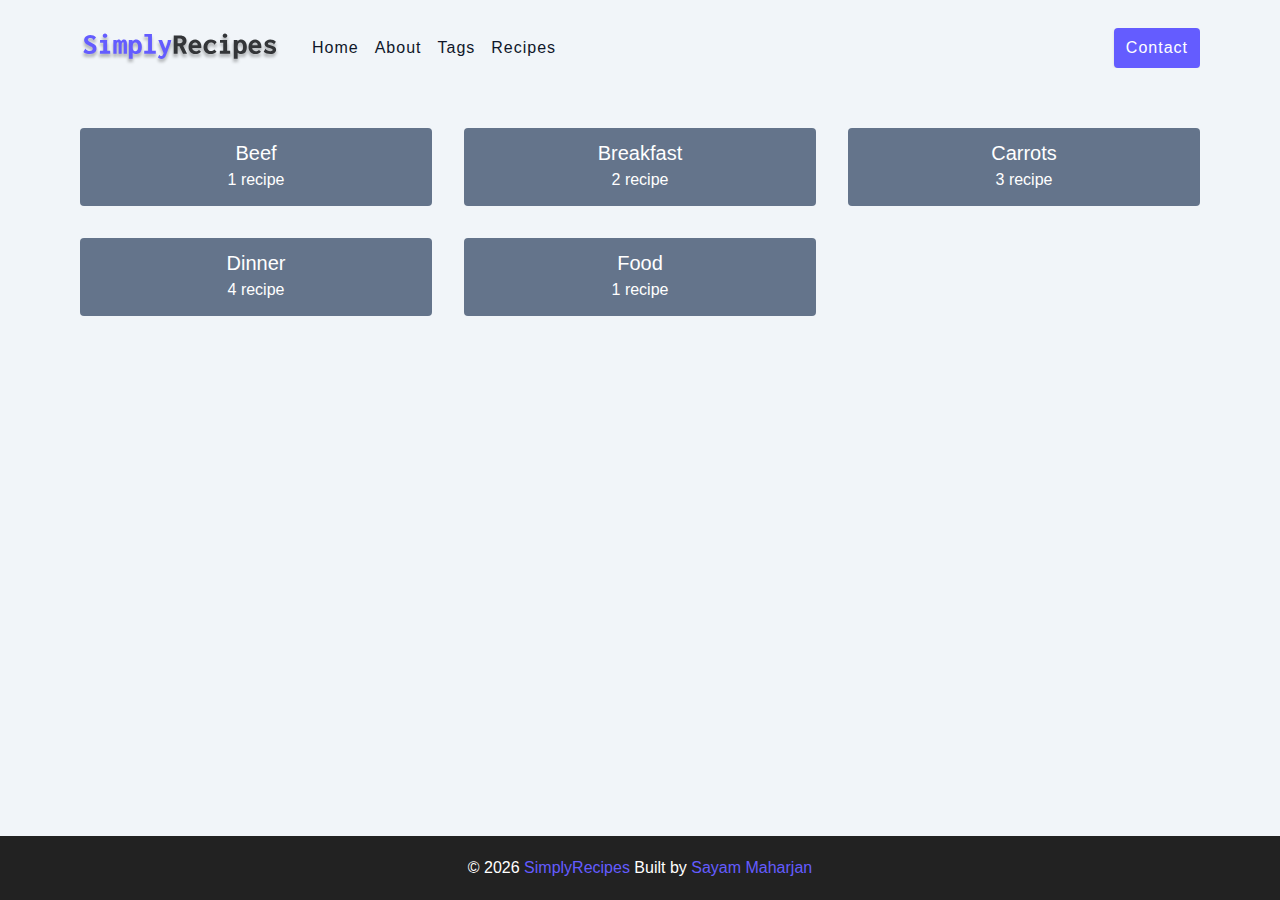
<file: tags.html>
<!DOCTYPE html>
<html lang="en">
  <head>
    <meta charset="UTF-8" />
    <meta http-equiv="X-UA-Compatible" content="IE=edge" />
    <meta name="viewport" content="width=device-width, initial-scale=1.0" />
    <title>Simply Recipes || Tags</title>
    <!-- favicon -->
    <link rel="shortcut icon" href="./assets/favicon.ico" type="image/x-icon" />
    <!-- normalize -->
    <link rel="stylesheet" href="./css/normalize.css" />
    <!-- font-awesome -->
    <link
      rel="stylesheet"
      href="https://cdnjs.cloudflare.com/ajax/libs/font-awesome/5.14.0/css/all.min.css"
    />
    <!-- main css -->
    <link rel="stylesheet" href="./css/main.css" />
  </head>
  <body>
    <!-- navbar -->
    <nav class="navbar">
      <div class="nav-center">
        <!-- nav header -->
        <div class="nav-header">
          <a href="index.html" class="nav-logo">
            <img src="./images/logo.svg" alt="Simply Recipes logo" />
          </a>
          <button type="button" class="btn nav-btn">
            <i class="fas fa-align-justify"></i>
          </button>
        </div>
        <!-- end of nav header -->
        <!-- nav links -->
        <div class="nav-links">
          <a href="index.html" class="nav-link">Home</a>
          <a href="about.html" class="nav-link">About</a>
          <a href="tags.html" class="nav-link">Tags</a>
          <a href="recipes.html" class="nav-link">Recipes</a>
          <div class="nav-link contact-link">
            <a href="contact.html" class="btn">Contact</a>
          </div>
        </div>
        <!-- ene of nav links -->
      </div>
    </nav>
    <!-- end of navbar -->
    <!-- main -->
    <main class="page">
      <section class="tags-wrapper">
        <!-- single tag -->
        <a href="tag-template.html" class="tag">
          <h5>Beef</h5>
          <p>1 recipe</p>
        </a>
        <!-- end of single tag -->
        <!-- single tag -->
        <a href="tag-template.html" class="tag">
          <h5>Breakfast</h5>
          <p>2 recipe</p>
        </a>
        <!-- end of single tag -->
        <!-- single tag -->
        <a href="tag-template.html" class="tag">
          <h5>Carrots</h5>
          <p>3 recipe</p>
        </a>
        <!-- end of single tag -->
        <!-- single tag -->
        <a href="tag-template.html" class="tag">
          <h5>Dinner</h5>
          <p>4 recipe</p>
        </a>
        <!-- end of single tag -->
        <!-- single tag -->
        <a href="tag-template.html" class="tag">
          <h5>Food</h5>
          <p>1 recipe</p>
        </a>
        <!-- end of single tag -->
      </section>
    </main>
    <!-- end of main -->
    <!-- footer -->
    <footer class="page-footer">
      <p>
        &copy; <span id="date">2024</span>
        <span class="footer-logo">SimplyRecipes</span>
        Built by <a href="#">Sayam Maharjan</a>
      </p>
    </footer>
    <!-- end of footer -->
    <!-- javascript -->
    <script>
      // navbar toggle
      const navBtn = document.querySelector(".nav-btn");
      const navLinks = document.querySelector(".nav-links");

      navBtn.addEventListener("click", () => {
        navLinks.classList.toggle("show-links");
      });
      // end of navbar toggle

      // copyright date
      const date = document.getElementById("date");
      date.textContent = new Date().getFullYear();
      // end of copyright date
    </script>
    <!-- end of javascript -->
  </body>
</html>
</file>
<file: css/main.css>
/* default starter */
*,
::after,
::before {
  box-sizing: border-box;
}

@import url("https://fonts.googleapis.com/css2?family=Roboto:wght@400;500;600&family=Montserrat&display=swap");

html {
  font-size: 100%;
}

:root {
  /* colors */
  --primary-100: #e0deff;
  --primary-200: #c1beff;
  --primary-300: #a29dff;
  --primary-400: #837dff;
  --primary-500: #645cff;
  --primary-600: #504acc;
  --primary-700: #3c3799;
  --primary-800: #282566;
  --primary-900: #141233;

  --grey-100: #f1f5f9;
  --grey-200: #e2e8f0;
  --grey-300: #cbd5e1;
  --grey-400: #94a3b8;
  --grey-500: #64748b;
  --grey-600: #475569;
  --grey-700: #334155;
  --grey-800: #1e293b;
  --grey-900: #0f172a;

  --black: #222;
  --white: #fff;
  --red-light: #f8d7da;
  --red-dark: #842029;
  --green-light: #d1e7dd;
  --green-dark: #0f5132;

  --backgroundColor: var(--grey-100);
  --textColor: var(--grey-900);
  /* end of colors */

  /* fonts */
  --headingFont: "Roboto", sans-serif;
  --bodyFont: "Nunito", sans-serif;
  --smallText: 0.8em;
  /* end of fonts */

  /* box shadow */
  --shadow-1: 0 1px 3px 0 rgb(0 0 0 / 0.1), 0 1px 2px -1px rgb(0 0 0 / 0.1);
  --shadow-2: 0 4px 6px -1px rgb(0 0 0 / 0.1), 0 2px 4px -2px rgb(0 0 0 / 0.1);
  --shadow-3: 0 10px 15px -3px rgb(0 0 0 / 0.1), 0 4px 6px -4px rgb(0 0 0 / 0.1);
  --shadow-4: 0 20px 25px -5px rgb(0 0 0 / 0.1),
    0 8px 10px -6px rgb(0 0 0 / 0.1);
  /* end of box shadow */

  /* variables */
  --borderRadius: 0.25rem;
  --letterSpacing: 1px;
  --transition: 0.3s ease-in-out all;
  --maxWidth: 1120px;
  --fixedWidth: 600px;
  /* end of variables */
}

body {
  background: var(--backgroundColor);
  font-family: var(--bodyFont);
  font-weight: 400;
  line-height: 1.75;
  color: var(--textColor);
}

p {
  margin-top: 0;
  margin-bottom: 1.5rem;
  max-width: 40em;
}

h1,
h2,
h3,
h4,
h5,
h6 {
  margin-top: 0;
  margin-bottom: 1.38rem;
  font-family: var(--headingFont);
  font-weight: 400;
  line-height: 1.3;
  text-transform: capitalize;
}

/* type scale */
h1 {
  margin-top: 0;
  font-size: 3.052rem;
}

h2 {
  font-size: 2.441rem;
}

h3 {
  font-size: 1.953rem;
}

h4 {
  font-size: 1.563rem;
}

h5 {
  font-size: 1.25rem;
}

h6 {
  font-size: 1rem;
}

small,
.text-small {
  font-size: var(--smallText);
}
/* end of type scale */

a {
  text-decoration: none;
}

ul {
  list-style-type: none;
  padding: 0;
}

.img {
  width: 100%;
  display: block;
  object-fit: cover;
}

/* buttons */
.btn {
  cursor: pointer;
  color: var(--white);
  background: var(--primary-500);
  border: transparent;
  border-radius: var(--borderRadius);
  letter-spacing: var(--letterSpacing);
  padding: 0.375rem 0.75rem;
  box-shadow: var(--shadow-1);
  transition: var(--transition);
  text-transform: capitalize;
  display: inline-block;
}

.btn:hover {
  background: var(--primary-700);
  box-shadow: var(--shadow-3);
}

.btn-form {
  width: 100%;
}
/* end of buttons */

/* alerts */
.alert {
  padding: 0.375rem 0.75rem;
  margin-bottom: 1rem;
  border-color: transparent;
  border-radius: var(--borderRadius);
}

.alert-red {
  color: var(--red-dark);
  background-color: var(--red-light);
}

.alert-green {
  color: var(--green-dark);
  background-color: var(--green-light);
}
/* end of alerts */

/* form */
.form {
  width: 90vw;
  max-width: var(--fixedWidth);
  background-color: var(--white);
  border-radius: var(--borderRadius);
  box-shadow: var(--shadow-2);
  padding: 2rem 2.5rem;
  margin: 3rem auto;
}

.form-label {
  display: block;
  font-size: var(--smallText);
  margin-bottom: 0.5rem;
  text-transform: capitalize;
  letter-spacing: var(--letterSpacing);
}

.form-input,
.form-textarea {
  width: 100%;
  padding: 0.375rem 0.75rem;
  border-radius: var(--borderRadius);
  background: var(--backgroundColor);
  border: 1px solid var(--grey-200);
}

.form-row {
  margin-bottom: 1rem;
}

.form-pair {
  margin-bottom: 1rem;
}

.form-textarea {
  height: 7rem;
}

::placeholder {
  font-family: inherit;
  color: var(--grey-400);
}

.form-alert {
  color: var(--red-dark);
  letter-spacing: var(--letterSpacing);
  text-transform: capitalize;
}
/* end of form */

/* throbber */
@keyframes loop {
  to {
    transform: rotate(360deg);
  }
}

.throbber {
  width: 6rem;
  height: 6rem;
  border: 4px solid var(--grey-400);
  border-radius: 50%;
  border-top-color: var(--primary-500);
  animation: loop 0.6s linear infinite;
  margin: 0 auto;
}
/* end of throbber */

/* title */
.title {
  text-align: center;
}

.title-underline {
  background: var(--primary-500);
  width: 7rem;
  height: 0.25rem;
  margin: 0 auto;
  margin-top: -1rem;
}
/* end of title */

/* end of default starter */

/* navbar */
.navbar {
  display: flex;
  justify-content: center;
  align-items: center;
}

.nav-center {
  width: 90vw;
  max-width: var(--maxWidth);
}

.nav-header {
  height: 6rem;
  display: flex;
  justify-content: space-between;
  align-items: center;
}

.nav-logo {
  display: flex;
  align-items: center;
}

.nav-header img {
  width: 200px;
}

.nav-links {
  height: 0;
  overflow: hidden;
  display: flex;
  flex-direction: column;
  transition: var(--transition);
}

.show-links {
  height: 352px;
}

.nav-link {
  display: block;
  text-align: center;
  font-size: 1.25rem;
  text-transform: capitalize;
  color: var(--grey-900);
  letter-spacing: var(--letterSpacing);
  padding: 1rem 0;
  border-top: 1px solid var(--grey-500);
  transition: var(--transition);
}

.nav-link:hover {
  color: var(--primary-500);
}

@media screen and (min-width: 800px) {
  .nav-btn {
    display: none;
  }

  .navbar {
    height: 6rem;
  }

  .nav-center {
    display: flex;
    align-items: center;
  }

  .nav-header {
    height: auto;
    margin-right: 2rem;
  }

  .nav-links {
    height: auto;
    flex-direction: row;
    align-items: center;
    width: 100%;
  }

  .nav-link {
    padding: 0;
    border-top: 0;
    margin-right: 1rem;
    font-size: 1rem;
  }

  .contact-link {
    margin-left: auto;
    margin-right: 0;
  }
}
/* end of navbar */

/* main page */
.page {
  width: 90vw;
  max-width: var(--maxWidth);
  margin: 0 auto;
  padding-top: 2rem;
  min-height: calc(100vh - (6rem + 4rem));
}
/* end of main page */

/* footer */
.page-footer {
  height: 4rem;
  display: flex;
  justify-content: center;
  align-items: center;
  color: var(--white);
  background: var(--black);
}
.page-footer p {
  margin-bottom: 0;
}

.footer-logo,
.page-footer a {
  color: var(--primary-500);
}
/* end of footer */

/* hero */
.hero {
  height: 40vh;
  background: url(../images/hero.jpeg) center/cover no-repeat;
  border-radius: var(--borderRadius);
  margin-bottom: 2rem;
  position: relative;
}

.hero-container {
  position: absolute;
  width: 100%;
  height: 100%;
  top: 0;
  left: 0;
  background: rgba(0, 0, 0, 0.4);
  border-radius: var(--borderRadius);
  display: flex;
  justify-content: center;
  align-items: center;
}

.hero-text {
  color: var(--white);
  text-align: center;
}

@media screen and (min-width: 768px) {
  .hero-text h1 {
    font-size: 4rem;
    margin-bottom: 0;
  }
}
/* end of hero */

/* recipes */
.recipes-container {
  display: grid;
  gap: 2rem 1rem;
}

.tags-container {
  order: 1;
  display: flex;
  flex-direction: column;
  padding-bottom: 3rem;
}

.recipes-card {
  display: grid;
  gap: 2rem 1rem;
  padding-bottom: 3rem;
}

.tags-container h4 {
  margin-bottom: 0.5rem;
  font-weight: 500;
}

.tags-list {
  display: grid;
  grid-template-columns: 1fr 1fr 1fr;
}

.tags-list a {
  text-transform: capitalize;
  display: block;
  color: var(--grey-500);
  transition: var(--transition);
}

.tags-list a:hover {
  color: var(--primary-500);
}

.recipe {
  display: block;
}

.recipe-img {
  height: 15rem;
  border-radius: var(--borderRadius);
  margin-bottom: 1rem;
}

.recipe h5 {
  margin-bottom: 0;
  line-height: 1;
  color: var(--grey-700);
}

.recipe p {
  margin-bottom: 0;
  line-height: 1;
  margin-top: 0.5rem;
  color: var(--grey-500);
  letter-spacing: var(--letterSpacing);
}

@media screen and (min-width: 576px) {
  .recipes-card {
    grid-template-columns: 1fr 1fr;
  }

  .recipe-img {
    height: 10rem;
  }
}

@media screen and (min-width: 992px) {
  .recipes-container {
    grid-template-columns: 200px 1fr;
  }

  .tags-container {
    order: 0;
  }

  .tags-list {
    grid-template-columns: 1fr;
  }

  .recipe p {
    font-size: 0.85rem;
  }
}

@media screen and (min-width: 1200px) {
  .recipe h5 {
    font-size: 1.15rem;
  }

  .recipes-card {
    grid-template-columns: 1fr 1fr 1fr;
  }
}
/* end of recipes */

/* 404 */
.error-page {
  text-align: center;
  padding-top: 5rem;
}

.error-page h1 {
  font-size: 9rem;
}
/* end of 404 */

/* about */
.about-page h2 {
  text-transform: none;
}

.about-page {
  display: grid;
  gap: 2rem 4rem;
  padding-bottom: 3rem;
}

.about-img {
  border-radius: var(--borderRadius);
  height: 300px;
}

@media screen and (min-width: 992px) {
  .about-page {
    grid-template-columns: 1fr 1fr;
    grid-template-rows: 400px;
    align-items: center;
  }

  .about-img {
    height: 100%;
  }
}

.featured-title {
  text-align: center;
}
/* end of about */

/* contact */
.contact-form {
  width: 100%;
  margin: 0;
}

.contact-container {
  display: grid;
  gap: 2rem 3rem;
  padding-bottom: 3rem;
}

@media screen and (min-width: 992px) {
  .contact-container {
    grid-template-columns: 1fr 450px;
    align-items: center;
  }
}
/* end of contact */

/* tags */
.tags-wrapper {
  display: grid;
  gap: 2rem;
  padding-bottom: 3rem;
}

.tag {
  background: var(--grey-500);
  border-radius: var(--borderRadius);
  text-align: center;
  color: var(--white);
  transition: var(--transition);
  padding: 0.75rem 0;
}

.tag:hover {
  background: var(--primary-500);
}

.tag h5,
.tag p {
  margin-bottom: 0;
}

@media screen and (min-width: 576px) {
  .tags-wrapper {
    grid-template-columns: 1fr 1fr;
  }
}

@media screen and (min-width: 992px) {
  .tags-wrapper {
    grid-template-columns: repeat(3, 1fr);
  }
}
/* end of tags */

/* single recipe */
/* recipe hero */
.recipe-hero {
  display: grid;
  gap: 3rem;
}

.recipe-hero-img {
  height: 300px;
  border-radius: var(--borderRadius);
}

.recipe-info p {
  color: var(--grey-600);
}

.recipe-icons {
  display: grid;
  grid-template-columns: 1fr 1fr 1fr;
  gap: 1rem;
  margin: 2rem 0;
  text-align: center;
}

.recipe-icons i {
  font-size: 1.5rem;
  color: var(--primary-500);
}

.recipe-icons h5,
.recipe-icons p {
  margin-bottom: 0;
  font-size: 0.85rem;
}

.recipe-tags {
  display: flex;
  align-items: center;
  flex-wrap: wrap;
  font-size: 0.7em;
  font-weight: 600;
}

.recipe-tags a {
  background: var(--primary-500);
  color: var(--white);
  border-radius: var(--borderRadius);
  padding: 0.05rem 0.5rem;
  margin: 0 0.25rem;
  text-transform: capitalize;
}

@media screen and (min-width: 992px) {
  .recipe-hero {
    grid-template-columns: 4fr 5fr;
    align-items: center;
  }
}
/* end of recipe hero */

/* recipe content */
.recipe-content {
  padding: 3rem 0;
  display: grid;
  gap: 2rem 5rem;
}

.single-instruction header {
  display: grid;
  grid-template-columns: auto 1fr;
  gap: 1.5rem;
  align-items: center;
}

.single-instruction header p {
  text-transform: uppercase;
  font-weight: 600;
  margin-bottom: 0;
  color: var(--primary-500);
}

.single-instruction > p {
  color: var(--grey-700);
}

.single-instruction header div {
  height: 2px;
  background: var(--grey-300);
}

.second-column {
  display: grid;
  row-gap: 2rem;
}

.single-ingredient {
  border-bottom: 1px solid var(--grey-300);
  padding-bottom: 0.75rem;
  color: var(--grey-700);
}

.single-tool {
  border-bottom: 1px solid var(--grey-300);
  padding-bottom: 0.75rem;
  color: var(--primary-500);
  text-transform: capitalize;
}

@media screen and (min-width: 992px) {
  .recipe-content {
    grid-template-columns: 2fr 1fr;
  }
}
/* end of recipe content */

/* end of single recipe */
</file>
